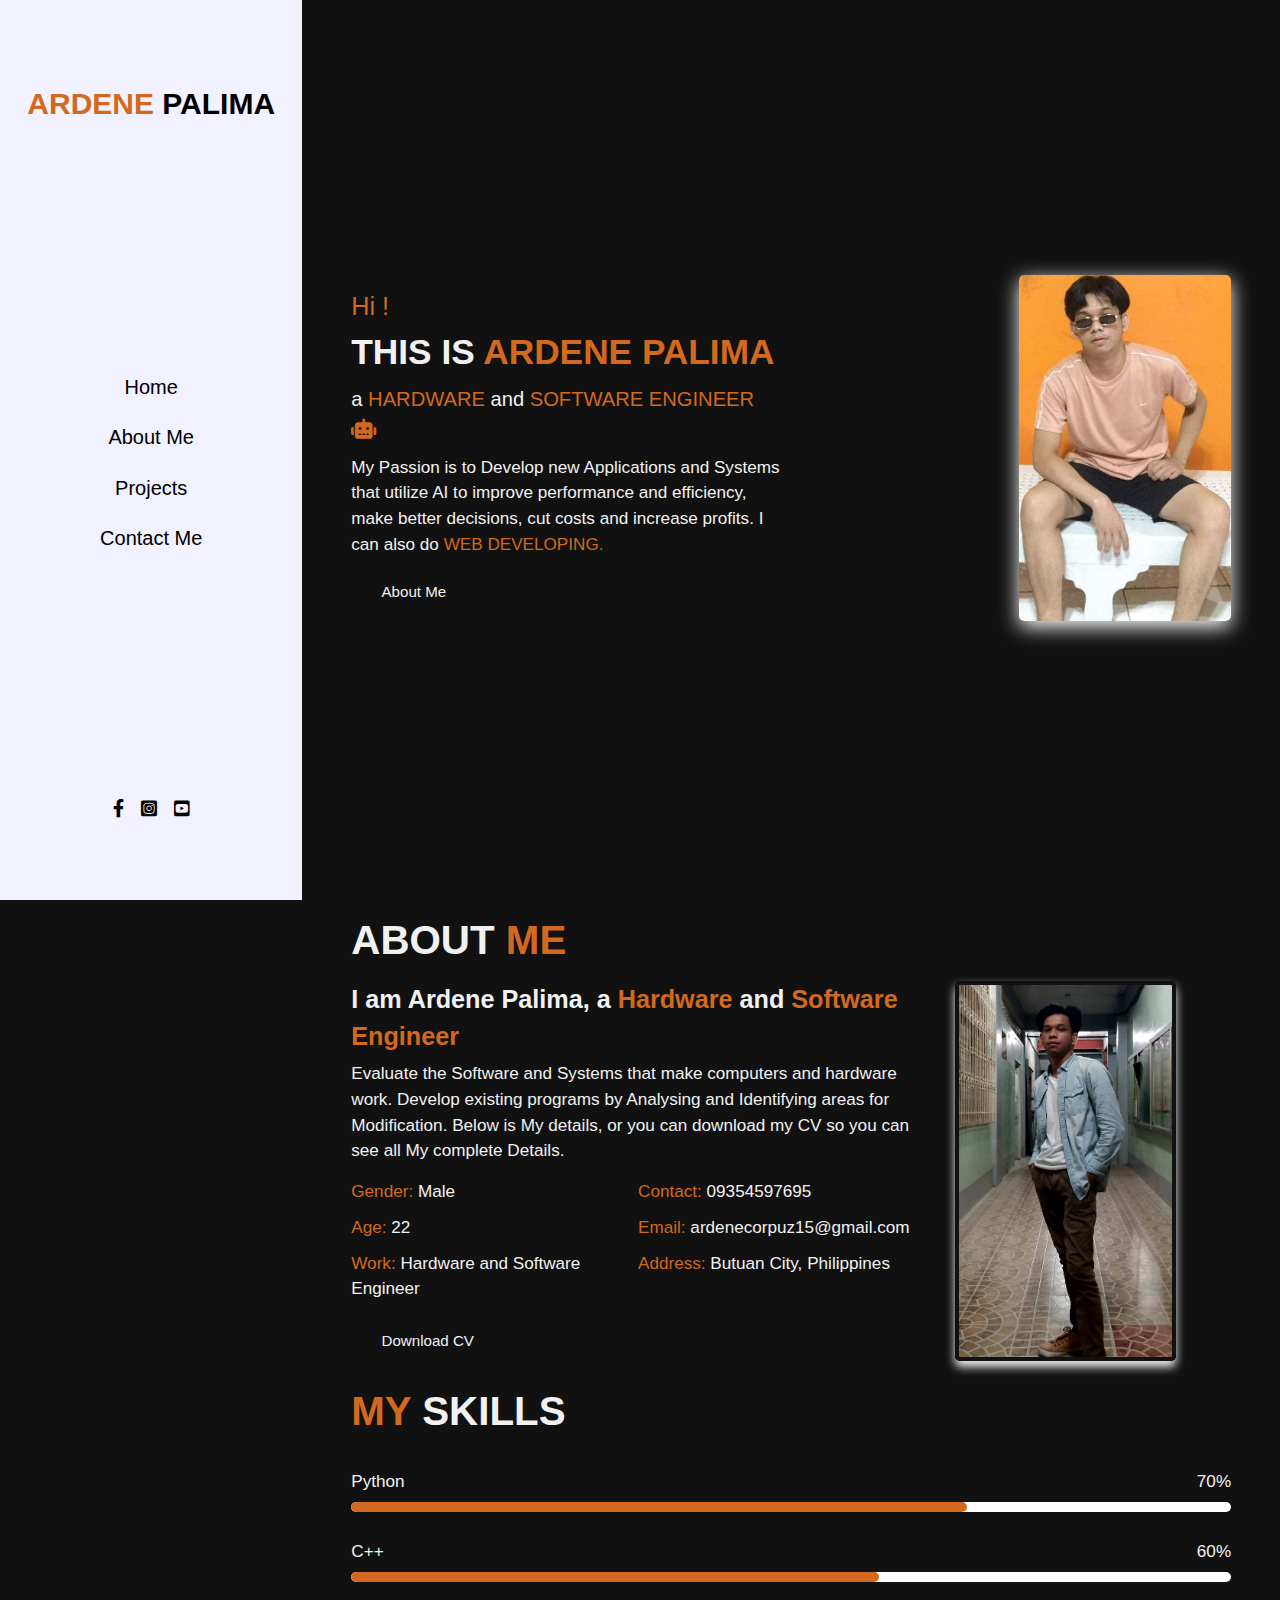
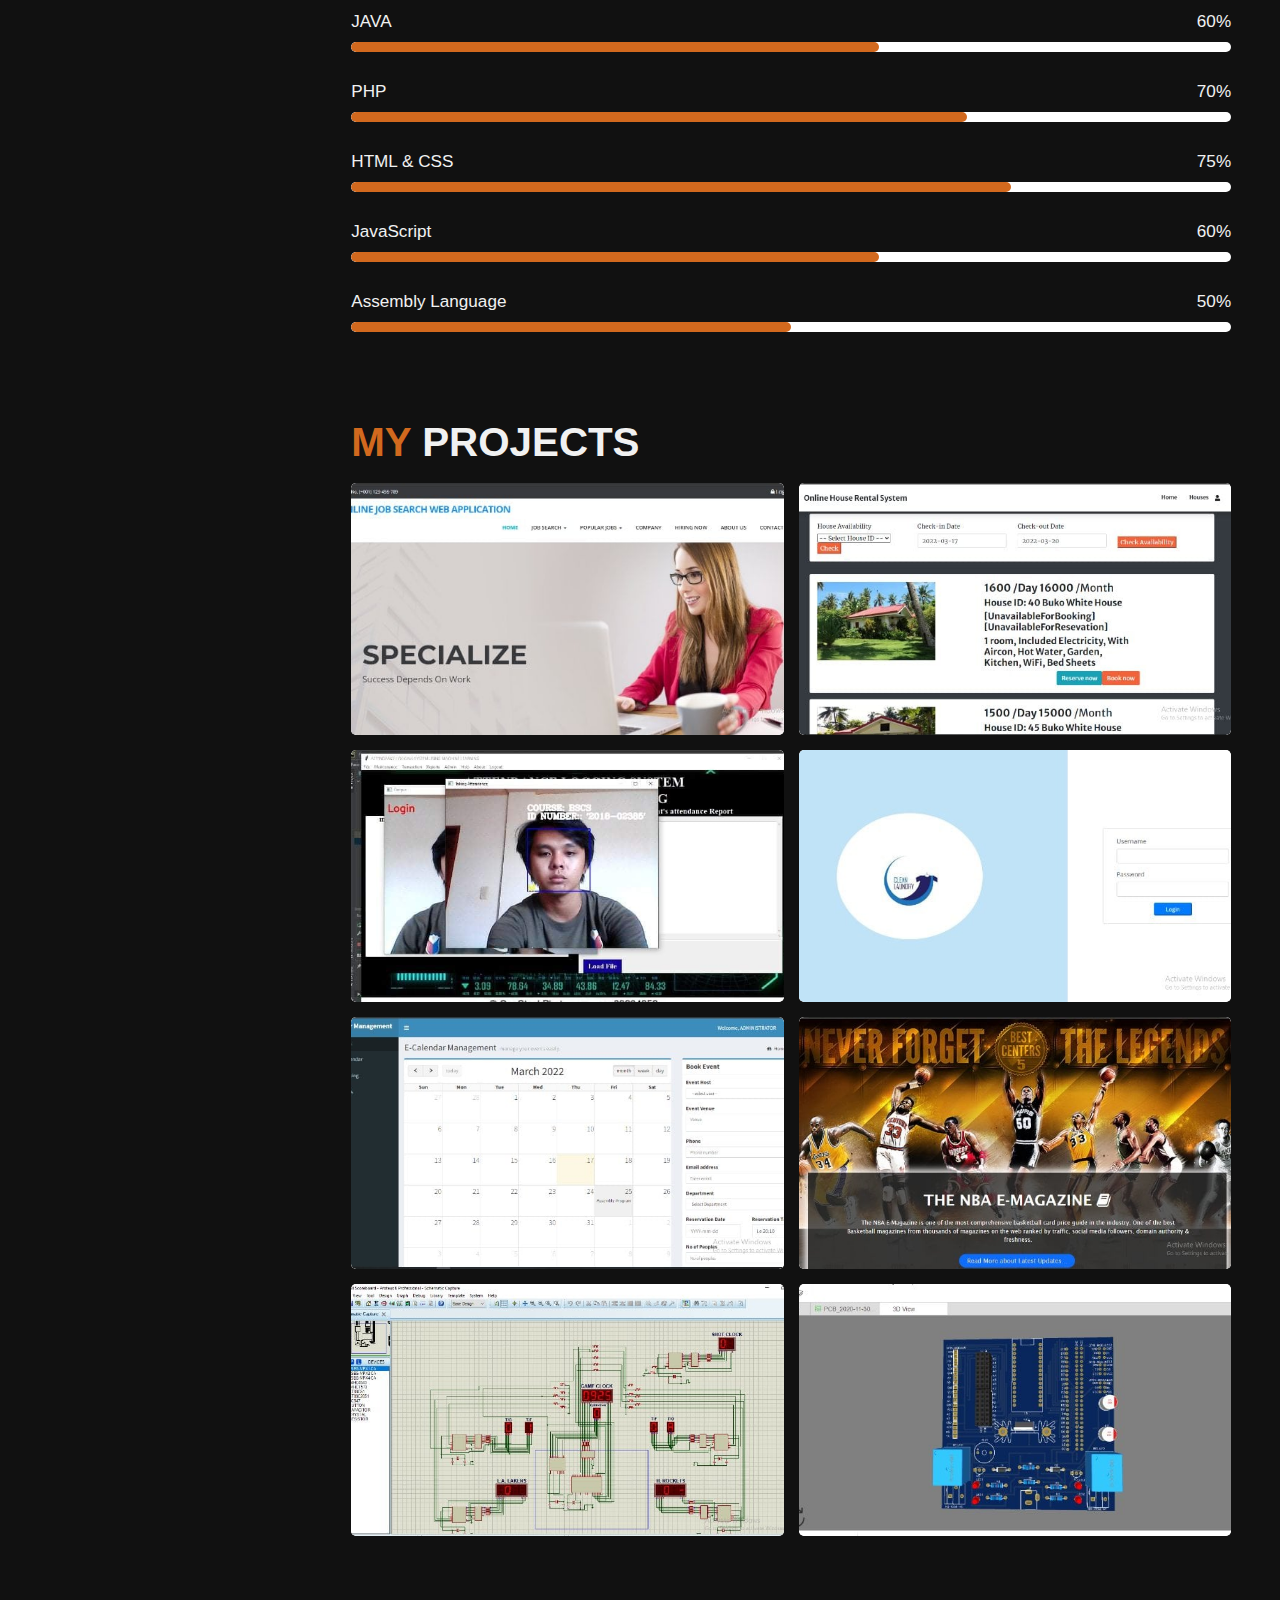
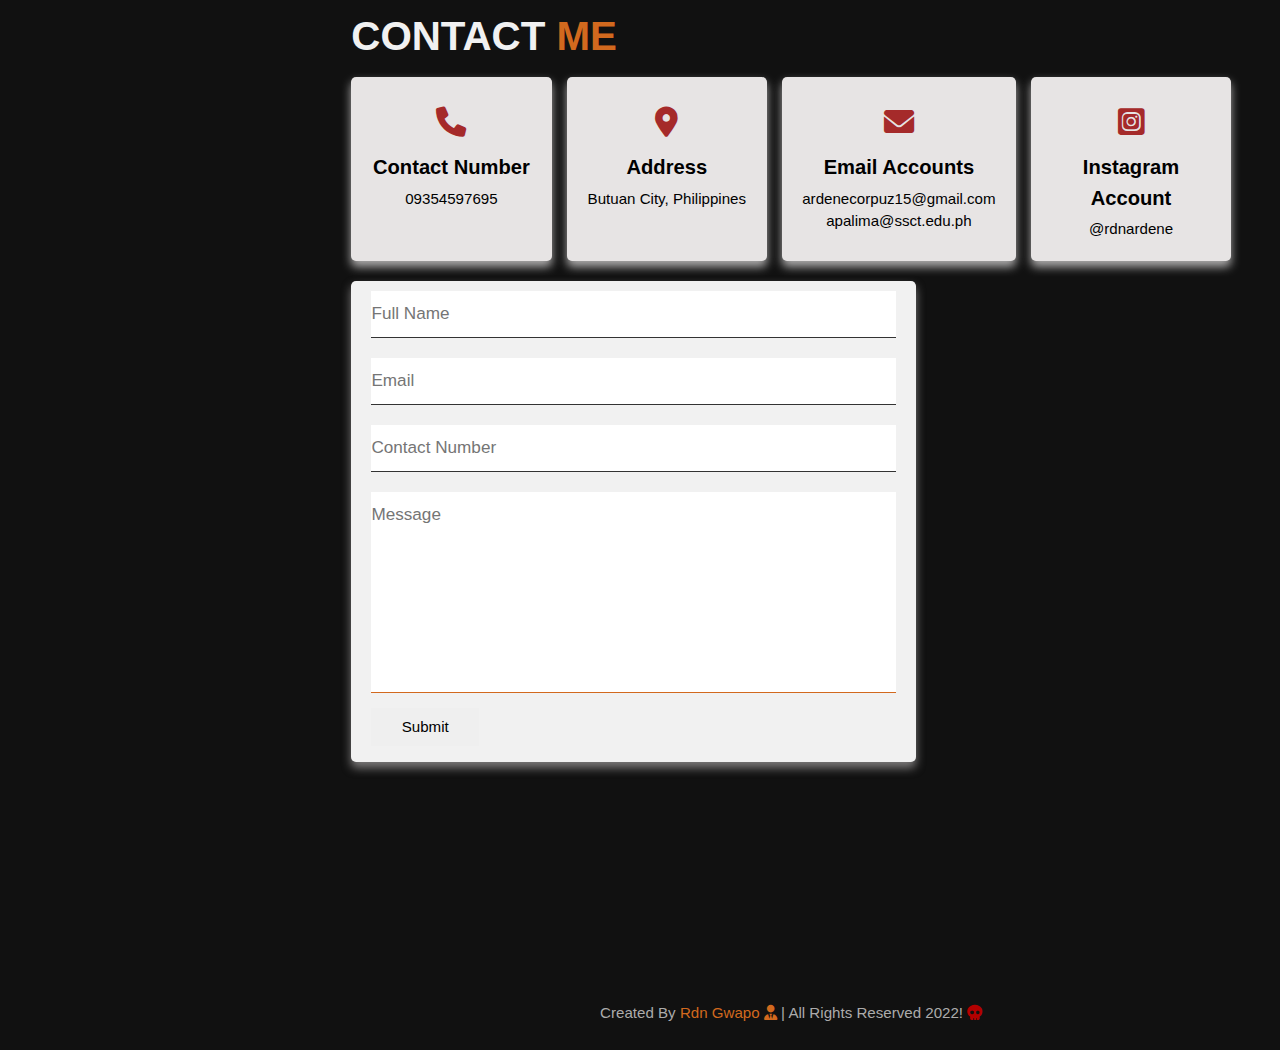
<file: index.html>
<!DOCTYPE html>
<html lang="en">
<head>
    <meta charset="UTF-8">
    <meta http-equiv="X-UA-Compatible" content="IE=edge">
    <meta name="viewport" content="width=device-width, initial-scale=1.0">
    <link rel="stylesheet" href="style.css">
    <link rel="stylesheet" href="https://cdnjs.cloudflare.com/ajax/libs/font-awesome/6.0.0/css/all.min.css">
    <title>Personal E-Portfolio Website</title>
    <link rel="icon" href="images/images.png">
</head>
<body>


    <div id="menu-bars" class="fas fa-bars"></div>

    
        <!-------------------------- HEADER ------------------------->
    <header>
        <a href="index.html" class="logo"> <span>Ardene</span> Palima </a>

        <nav class="navbar">
            <a href="index.html">home</a>
            <a href="about.html">about me</a>
            <a href="project.html">projects</a>
            <a href="contact.html">contact me</a>
        </nav>

        <div class="icons">
            <a href="https://www.facebook.com" target="_blank" class="fab fa-facebook-f"></a>
            <a href="https://www.instagram.com" target="_blank" class="fab fa-instagram-square"></a>
            <a href="https://www.youtube.com" target="_blank" class="fab fa-youtube-square"></a>
        </div>

    </header>


  


    <!---------------------- HOME ------------------------>



    <section class="home">

        <div class="content">
            <span class="greet"> Hi !</span>
            <h3> This is <span> ardene palima </span></h3>
            <p class="info"> a <span>hardware </span> and <span> software engineer  <i class="fa-solid fa-robot"></i> </span></p>
            <p class="text"> My Passion is to Develop new Applications and Systems that utilize AI to improve performance and efficiency, make better decisions, cut costs and increase profits. 
                I can also do <span> web developing. </span>
            </p>
            <a href="about.html" class="btn">about me</a>
        </div>

        <div class="image">
            <img src="images/rdn1.jpg" alt="">
        </div>


    </section>


    <!--------------------------------------- ABOUT --------------------->
    



    <section class="about">


        <h1 class="heading"> about <span> me </span></h1>


        <div class="row1">

            


            <div class="content">
                <h3> I am Ardene Palima, a <span>hardware </span> and <span> software engineer </h3>
                <p>Evaluate the Software and Systems that make computers and hardware work.
                    Develop existing programs by Analysing and Identifying areas for Modification. Below is My details, or you can download my CV so you can
                see all My complete Details.</p>
                    <div class="box-container">
                        <div class="box">
                            <p><span> gender: </span> Male </p>
                            <p><span> age: </span> 22 </p>
                            <p><span> work: </span> Hardware and Software Engineer </p>
                        </div>
                        <div class="box">
                            <p><span> contact: </span> 09354597695 </p>
                            <p style="text-transform: lowercase;"><span> email: </span> ardenecorpuz15@gmail.com </p>
                            <p><span> address: </span> Butuan City, Philippines </p>
                        </div>
                    </div>
                    <a href="images/rdn-resume.pdf" target="_blank" class="btn"> download CV </a>
            </div>
            <div class="image1">
                <img src="images/rdn2.jpg" alt="">
            </div>


        </div>

        <h1 class="heading"><span> my </span> skills </h1>

        <div class="row2">

            <div class="skills">
                <div class="progress">
                    <h3> python <span> 70% </span></h3>
                    <div class="bar"> <span></span></div>
                </div>
 
                <div class="progress">
                    <h3> C++ <span> 60% </span></h3>
                    <div class="bar"> <span></span></div>
                </div>

                <div class="progress">
                    <h3> JAVA <span> 60% </span></h3>
                    <div class="bar"> <span></span></div>
                </div>
              
                <div class="progress">
                    <h3> PHP <span> 70% </span></h3>
                    <div class="bar"> <span></span></div>
                </div>
                <div class="progress">
                    <h3> HTML & CSS <span> 75% </span></h3>
                    <div class="bar"> <span></span></div>
                </div>
                <div class="progress">
                    <h3> JavaScript <span> 60% </span></h3>
                    <div class="bar"> <span></span></div>
                </div>

                <div class="progress">
                    <h3> Assembly Language <span> 50% </span></h3>
                    <div class="bar"> <span></span></div>
                </div>
                             
            </div>

            

        </div>


    </section>





    <!------------------------- PROJECTS -------------------------->



    <section class="projects">
        <h1 class="heading"> <span> my </span> projects </h1>

        <div class="box-container">

            <div class="box">
                <img src="images/1.jpg" alt="">
                <h3> ONLINE JOB SEARCH WEB APPLICATION </h3>
                <div class="icon">
                    <a href="https://github.com/rdnardene/Online-Job-Application.git" target="_blank" class="fas fa-link"></a>
                    <a href="https://github.com/rdnardene/Online-Job-Application.git" target="_blank" class="fa-brands fa-github"></a>
                </div>
            </div>

            <div class="box">
                <img src="images/2.jpg" alt="">
                <h3> Online House Rental for Beach House </h3>
                <div class="icon">
                    <a href="https://github.com/rdnardene/House-Rental.git" target="_blank" class="fas fa-link"></a>
                    <a href="https://github.com/rdnardene/House-Rental.git" target="_blank" class="fa-brands fa-github"></a>
                </div>
            </div>

            <div class="box">
                <img src="images/3.jpg" alt="">
                <h3> Attendace Logging System using Machine Learning </h3>
                <div class="icon">
                    <a href="https://github.com/rdnardene/Attendance-Logging-System.git" target="_blank" class="fas fa-link"></a>
                    <a href="https://github.com/rdnardene/Attendance-Logging-System.git" target="_blank" class="fa-brands fa-github"></a>
                </div>
            </div>

            <div class="box">
                <img src="images/4.jpg" alt="">
                <h3> Laundry Management System </h3>
                <div class="icon">
                    <a href="https://github.com/rdnardene/Laundry-Management-System.git" target="_blank" class="fas fa-link"></a>
                    <a href="https://github.com/rdnardene/Laundry-Management-System.git" target="_blank" class="fa-brands fa-github"></a>
                </div>
            </div>

            <div class="box">
                <img src="images/5.jpg" alt="">
                <h3> Online Calendar Event Management System </h3>
                <div class="icon">
                    <a href="https://github.com/rdnardene/Calendar-Event-Management-System.git" target="_blank" class="fas fa-link"></a>
                    <a href="https://github.com/rdnardene/Calendar-Event-Management-System.git" target="_blank" class="fa-brands fa-github"></a>
                </div>
            </div>

            <div class="box">
                <img src="images/6.jpg" alt="">
                <h3> The NBA E-Magazine </h3>
                <div class="icon">
                    <a href="https://rdnardene.github.io/" target="_blank" class="fas fa-link"></a>
                    <a href="https://github.com/rdnardene/rdnardene.github.io.git" target="_blank" class="fa-brands fa-github"></a>
                </div>
            </div>

            <div class="box">
                <img src="images/7.jpg" alt="">
                <h3> Basketball Scoreboard using AT89C2051 Micro Controller </h3>
                <div class="icon">
                    <a href="https://github.com/rdnardene/Basketball-Scoreboard.git" target="_blank" class="fas fa-link"></a>
                    <a href="https://github.com/rdnardene/Basketball-Scoreboard.git" target="_blank" class="fa-brands fa-github"></a>
                </div>
            </div>

            <div class="box">
                <img src="images/8.jpg" alt="">
                <h3> Integrated Circuit Board </h3>
                <div class="icon">
                    <a href="https://oshwlab.com/apalima/rdn-s-pcb-design?fbclid=IwAR0vtsn4jNaXl914TaEIlW02HlO8pQYN_ETB3AXddYhzmilpuqOHxUSpYr8" target="_blank" class="fas fa-link"></a>
                    <a href="https://oshwlab.com/apalima/rdn-s-pcb-design?fbclid=IwAR0vtsn4jNaXl914TaEIlW02HlO8pQYN_ETB3AXddYhzmilpuqOHxUSpYr8"" target="_blank" class="fa-brands fa-github"></a>
                </div>
            </div>
        </div>

    </section>




    <!------------------------------ CONTACT ----------------------->

    <section class="contact">

        <h1 class="heading"> contact <span> me </span></h1>

        <div class="icons-container">

            <div class="icons">
                <i class="fas fa-phone"></i>
                <h3>contact number</h3>
                <p>09354597695</p>
            </div>

            <div class="icons">
                <i class="fa-solid fa-location-dot"></i>
                <h3>address</h3>
                <p>butuan city, philippines</p>
            </div>

            <div class="icons">
                <i class="fas fa-envelope"></i>
                <h3>email accounts</h3>
                <p style="text-transform: lowercase;">ardenecorpuz15@gmail.com</p>
                <p style="text-transform: lowercase;">apalima@ssct.edu.ph</p>
            </div>

            <div class="icons">
                <i class="fa-brands fa-instagram-square"></i>
                <h3>instagram account</h3>
                <p style="text-transform: lowercase;">@rdnardene</p>
            </div>
        </div>


        <div class="row">

            <form action="">

                <input type="text" placeholder="Full Name" class="box">
                <input type="email" placeholder="Email" class="box">
                <input type="phone" placeholder="Contact Number" class="box">


                <textarea name="" id="" placeholder="Message" cols="30" rows="10"></textarea>

                <input type="submit" class="btn" value="Submit">

            </form>

            <iframe class="map" src="https://www.google.com/maps/embed?pb=!1m18!1m12!1m3!1d252277.03028225986!2d125.44235833521468!3d8.895522462712307!2m3!1f0!2f0!3f0!3m2!1i1024!2i768!4f13.1!3m3!1m2!1s0x3301e998b1704fcf%3A0x85e95810384ea2d6!2sButuan%20City%2C%20Agusan%20Del%20Norte!5e0!3m2!1sen!2sph!4v1646765939591!5m2!1sen!2sph" 
            allowfullscreen="" loading="lazy"></iframe>
        </div>
    </section>


    <!------------------------- FOOTER -------------------------->

    <footer>
        created by <span> rdn gwapo <i class="fa-solid fa-user-tie"></i> </span> | all rights reserved 2022! <i class="fa-solid fa-skull"></i>
    </footer>










    <script src="https://cdnjs.cloudflare.com/ajax/libs/jquery/3.6.0/jquery.min.js"></script>
    <script src="script.js"></script>
</body>
</html>
</file>
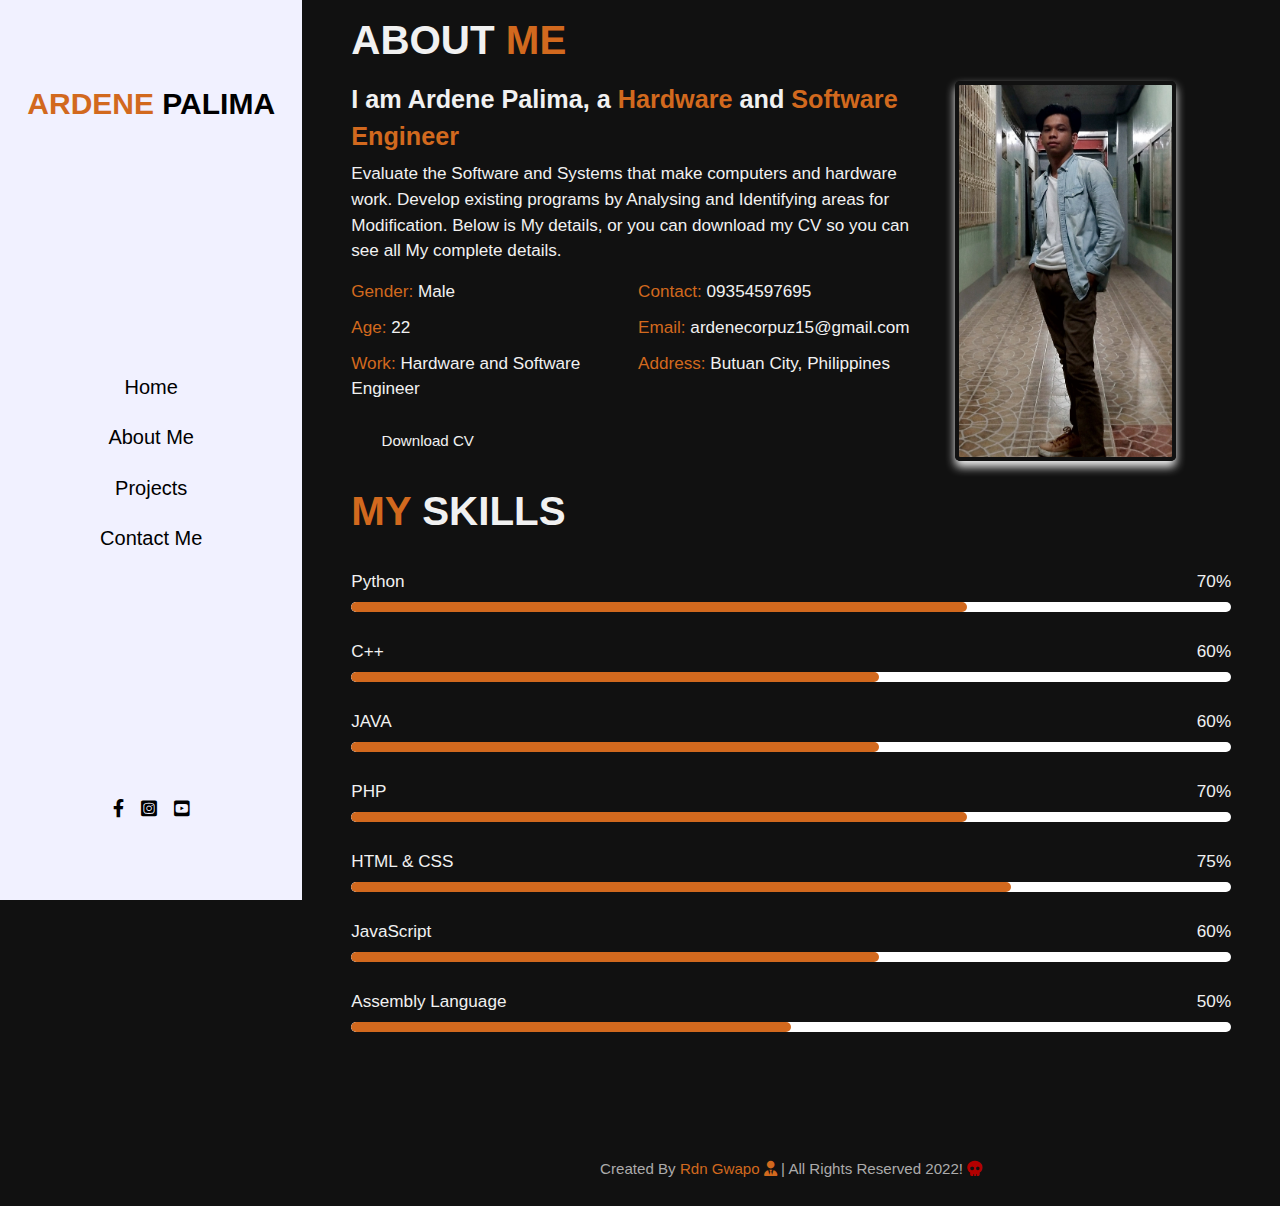
<file: about.html>
<!DOCTYPE html>
<html lang="en">
<head>
    <meta charset="UTF-8">
    <meta http-equiv="X-UA-Compatible" content="IE=edge">
    <meta name="viewport" content="width=device-width, initial-scale=1.0">
    <link rel="stylesheet" href="style.css">
    <link rel="stylesheet" href="https://cdnjs.cloudflare.com/ajax/libs/font-awesome/6.0.0/css/all.min.css">
    <title>Personal E-Portfolio Website</title>
    <link rel="icon" href="images/images.png">
</head>
<body>


    <div id="menu-bars" class="fas fa-bars"></div>

    
        <!-------------------------- HEADER ------------------------->
        <header>
            <a href="index.html" class="logo"> <span>Ardene</span> Palima </a>
    
            <nav class="navbar">
                <a href="index.html">home</a>
                <a href="about.html">about me</a>
                <a href="project.html">projects</a>
                <a href="contact.html">contact me</a>
            </nav>
    
            <div class="icons">
                <a href="https://www.facebook.com" target="_blank" class="fab fa-facebook-f"></a>
                <a href="https://www.instagram.com" target="_blank" class="fab fa-instagram-square"></a>
                <a href="https://www.youtube.com" target="_blank" class="fab fa-youtube-square"></a>
            </div>
    
        </header>


        <!--------------------------------------- ABOUT --------------------->
    



        <section class="about">


            <h1 class="heading"> about <span> me </span></h1>


            <div class="row1">

                


                <div class="content">
                    <h3> I am Ardene Palima, a <span>hardware </span> and <span> software engineer </h3>
                    <p>Evaluate the Software and Systems that make computers and hardware work.
                        Develop existing programs by Analysing and Identifying areas for Modification. Below is My details, or you can download my CV so you can
                    see all My complete details.</p>
                        <div class="box-container">
                            <div class="box">
                                <p><span> gender: </span> Male </p>
                                <p><span> age: </span> 22 </p>
                                <p><span> work: </span> Hardware and Software Engineer </p>
                            </div>
                            <div class="box">
                                <p><span> contact: </span> 09354597695 </p>
                                <p style="text-transform: lowercase;"><span> email: </span> ardenecorpuz15@gmail.com </p>
                                <p><span> address: </span> Butuan City, Philippines </p>
                            </div>
                        </div>
                        <a href="images/rdn-resume.pdf" target="_blank" class="btn"> download CV </a>
                </div>
                <div class="image1">
                    <img src="images/rdn2.jpg" alt="">
                </div>


            </div>

            <h1 class="heading"><span> my </span> skills </h1>

            <div class="row2">

                <div class="skills">
                    <div class="progress">
                        <h3> python <span> 70% </span></h3>
                        <div class="bar"> <span></span></div>
                    </div>
     
                    <div class="progress">
                        <h3> C++ <span> 60% </span></h3>
                        <div class="bar"> <span></span></div>
                    </div>

                    <div class="progress">
                        <h3> JAVA <span> 60% </span></h3>
                        <div class="bar"> <span></span></div>
                    </div>
                  
                    <div class="progress">
                        <h3> PHP <span> 70% </span></h3>
                        <div class="bar"> <span></span></div>
                    </div>
                    <div class="progress">
                        <h3> HTML & CSS <span> 75% </span></h3>
                        <div class="bar"> <span></span></div>
                    </div>
                    <div class="progress">
                        <h3> JavaScript <span> 60% </span></h3>
                        <div class="bar"> <span></span></div>
                    </div>

                    <div class="progress">
                        <h3> Assembly Language <span> 50% </span></h3>
                        <div class="bar"> <span></span></div>
                    </div>
                                 
                </div>

                

            </div>


        </section>



         <!------------------------- FOOTER -------------------------->

    <footer>
        created by <span> rdn gwapo <i class="fa-solid fa-user-tie"></i> </span> | all rights reserved 2022! <i class="fa-solid fa-skull"></i>
    </footer>










    <script src="https://cdnjs.cloudflare.com/ajax/libs/jquery/3.6.0/jquery.min.js"></script>
    <script src="script.js"></script>
</body>
</html>
</file>
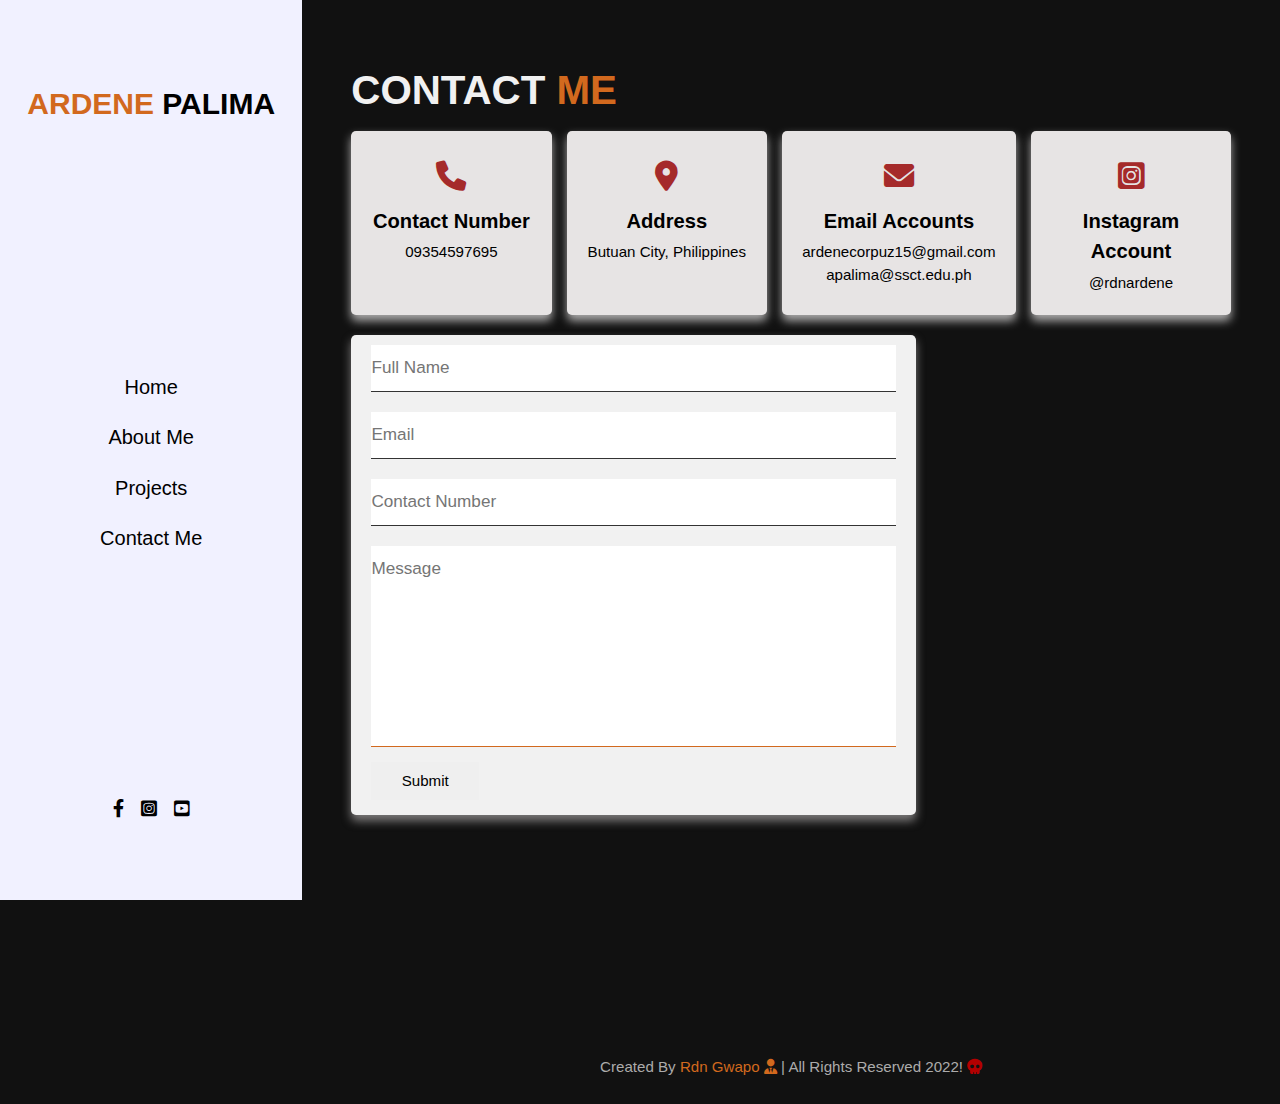
<file: contact.html>
<!DOCTYPE html>
<html lang="en">
<head>
    <meta charset="UTF-8">
    <meta http-equiv="X-UA-Compatible" content="IE=edge">
    <meta name="viewport" content="width=device-width, initial-scale=1.0">
    <link rel="stylesheet" href="style.css">
    <link rel="stylesheet" href="https://cdnjs.cloudflare.com/ajax/libs/font-awesome/6.0.0/css/all.min.css">
    <title>Personal E-Portfolio Website</title>
    <link rel="icon" href="images/images.png">
</head>
<body>


    <div id="menu-bars" class="fas fa-bars"></div>

    
        <!-------------------------- HEADER ------------------------->
    <header>
        <a href="index.html" class="logo"> <span>Ardene</span> Palima </a>

        <nav class="navbar">
            <a href="index.html">home</a>
            <a href="about.html">about me</a>
            <a href="project.html">projects</a>
            <a href="contact.html">contact me</a>
        </nav>

        <div class="icons">
            <a href="https://www.facebook.com" target="_blank" class="fab fa-facebook-f"></a>
            <a href="https://www.instagram.com" target="_blank" class="fab fa-instagram-square"></a>
            <a href="https://www.youtube.com" target="_blank" class="fab fa-youtube-square"></a>
        </div>
    </header>


    <!------------------------------ CONTACT ----------------------->

    <section class="contact">

        <h1 class="heading"> contact <span> me </span></h1>

        <div class="icons-container">

            <div class="icons">
                <i class="fas fa-phone"></i>
                <h3>contact number</h3>
                <p>09354597695</p>
            </div>

            <div class="icons">
                <i class="fa-solid fa-location-dot"></i>
                <h3>address</h3>
                <p>butuan city, philippines</p>
            </div>

            <div class="icons">
                <i class="fas fa-envelope"></i>
                <h3>email accounts</h3>
                <p style="text-transform: lowercase;">ardenecorpuz15@gmail.com</p>
                <p style="text-transform: lowercase;">apalima@ssct.edu.ph</p>
            </div>

            <div class="icons">
                <i class="fa-brands fa-instagram-square"></i>
                <h3>instagram account</h3>
                <p style="text-transform: lowercase;">@rdnardene</p>
            </div>
        </div>


        <div class="row">

            <form action="">

                <input type="text" placeholder="Full Name" class="box">
                <input type="email" placeholder="Email" class="box">
                <input type="phone" placeholder="Contact Number" class="box">


                <textarea name="" id="" placeholder="Message" cols="30" rows="10"></textarea>

                <input type="submit" class="btn" value="Submit">

            </form>

            <iframe class="map" src="https://www.google.com/maps/embed?pb=!1m18!1m12!1m3!1d252277.03028225986!2d125.44235833521468!3d8.895522462712307!2m3!1f0!2f0!3f0!3m2!1i1024!2i768!4f13.1!3m3!1m2!1s0x3301e998b1704fcf%3A0x85e95810384ea2d6!2sButuan%20City%2C%20Agusan%20Del%20Norte!5e0!3m2!1sen!2sph!4v1646765939591!5m2!1sen!2sph" 
            allowfullscreen="" loading="lazy"></iframe>
        </div>
    </section>


    <!------------------------- FOOTER -------------------------->

    <footer>
        created by <span> rdn gwapo <i class="fa-solid fa-user-tie"></i> </span> | all rights reserved 2022! <i class="fa-solid fa-skull"></i>
    </footer>




    <script src="https://cdnjs.cloudflare.com/ajax/libs/jquery/3.6.0/jquery.min.js"></script>
    <script src="script.js"></script>
</body>
</html>
</file>
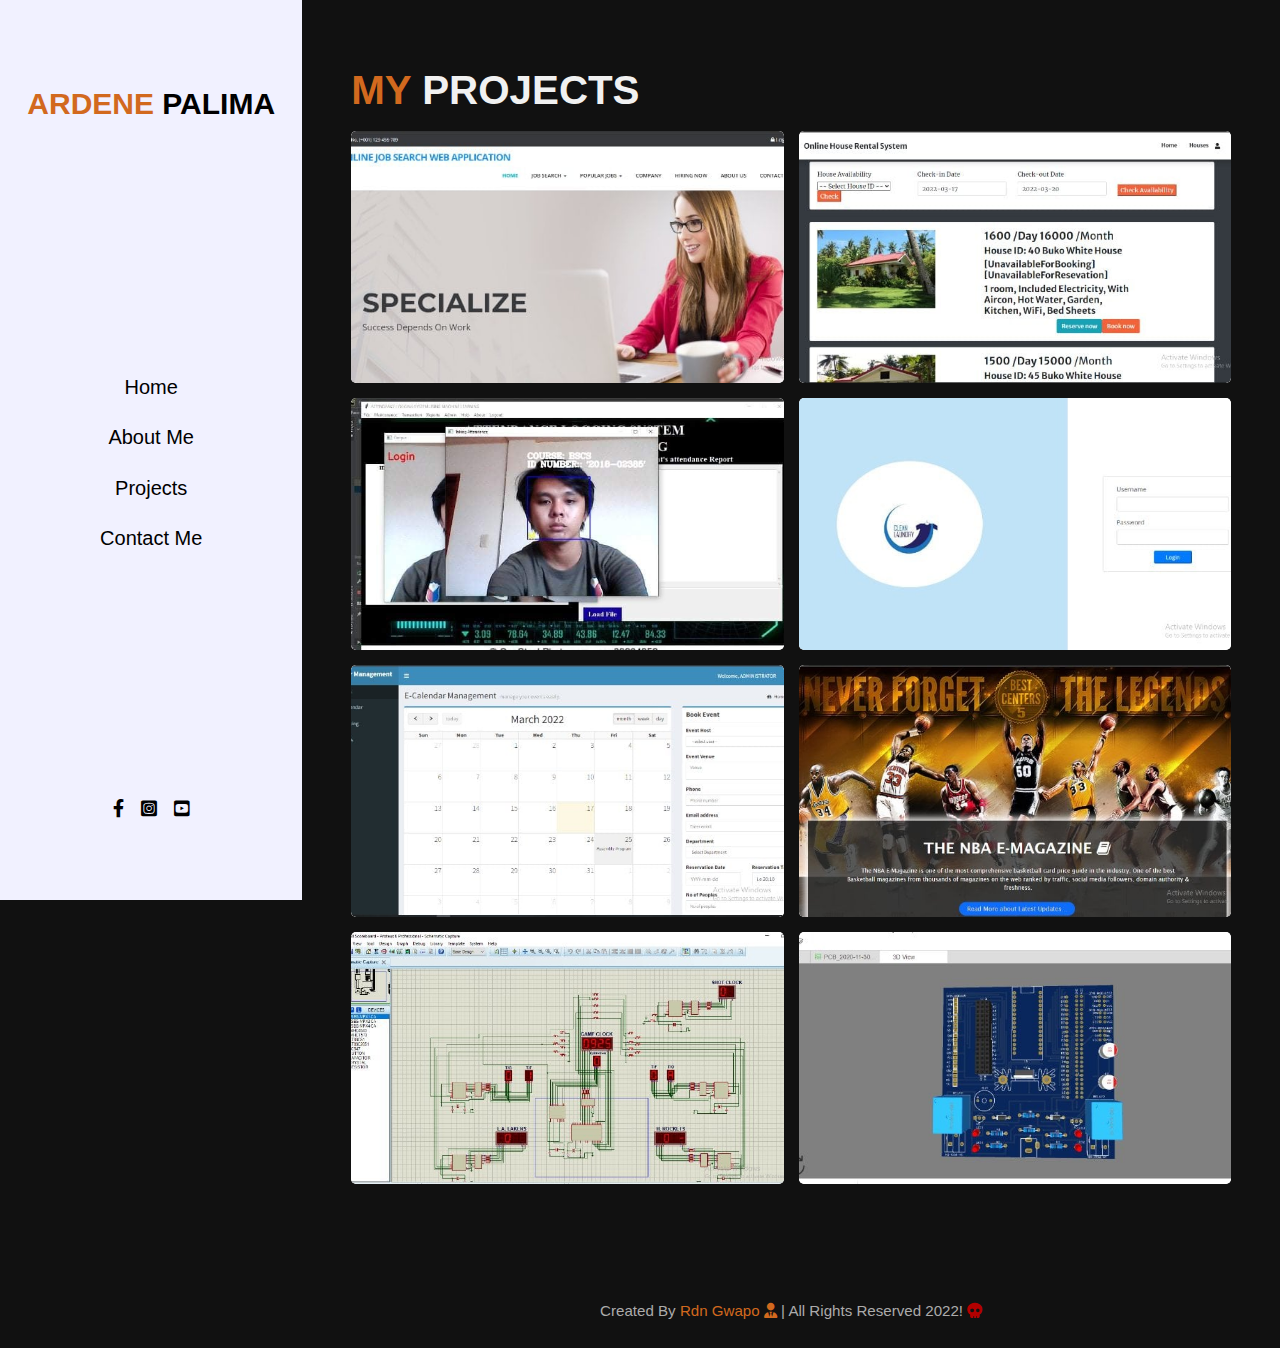
<file: project.html>
<!DOCTYPE html>
<html lang="en">
<head>
    <meta charset="UTF-8">
    <meta http-equiv="X-UA-Compatible" content="IE=edge">
    <meta name="viewport" content="width=device-width, initial-scale=1.0">
    <link rel="stylesheet" href="style.css">
    <link rel="stylesheet" href="https://cdnjs.cloudflare.com/ajax/libs/font-awesome/6.0.0/css/all.min.css">
    <title>Personal E-Portfolio Website</title>
    <link rel="icon" href="images/images.png">
</head>
<body>


    <div id="menu-bars" class="fas fa-bars"></div>

    
        <!-------------------------- HEADER ------------------------->
    <header>
        <a href="index.html" class="logo"> <span>Ardene</span> Palima </a>

        <nav class="navbar">
            <a href="index.html">home</a>
            <a href="about.html">about me</a>
            <a href="project.html">projects</a>
            <a href="contact.html">contact me</a>
        </nav>

        <div class="icons">
            <a href="https://www.facebook.com" target="_blank" class="fab fa-facebook-f"></a>
            <a href="https://www.instagram.com" target="_blank" class="fab fa-instagram-square"></a>
            <a href="https://www.youtube.com" target="_blank" class="fab fa-youtube-square"></a>
        </div>

    </header>



     <!------------------------- PROJECTS -------------------------->



     <section class="projects">
        <h1 class="heading"> <span> my </span> projects </h1>

        <div class="box-container">

            <div class="box">
                <img src="images/1.jpg" alt="">
                <h3> ONLINE JOB SEARCH WEB APPLICATION </h3>
                <div class="icon">
                    <a href="https://github.com/rdnardene/Online-Job-Application.git" target="_blank" class="fas fa-link"></a>
                    <a href="https://github.com/rdnardene/Online-Job-Application.git" target="_blank" class="fa-brands fa-github"></a>
                </div>
            </div>

            <div class="box">
                <img src="images/2.jpg" alt="">
                <h3> Online House Rental for Beach House </h3>
                <div class="icon">
                    <a href="https://github.com/rdnardene/House-Rental.git" target="_blank" class="fas fa-link"></a>
                    <a href="https://github.com/rdnardene/House-Rental.git" target="_blank" class="fa-brands fa-github"></a>
                </div>
            </div>

            <div class="box">
                <img src="images/3.jpg" alt="">
                <h3> Attendace Logging System using Machine Learning </h3>
                <div class="icon">
                    <a href="https://github.com/rdnardene/Attendance-Logging-System.git" target="_blank" class="fas fa-link"></a>
                    <a href="https://github.com/rdnardene/Attendance-Logging-System.git" target="_blank" class="fa-brands fa-github"></a>
                </div>
            </div>

            <div class="box">
                <img src="images/4.jpg" alt="">
                <h3> Laundry Management System </h3>
                <div class="icon">
                    <a href="https://github.com/rdnardene/Laundry-Management-System.git" target="_blank" class="fas fa-link"></a>
                    <a href="https://github.com/rdnardene/Laundry-Management-System.git" target="_blank" class="fa-brands fa-github"></a>
                </div>
            </div>

            <div class="box">
                <img src="images/5.jpg" alt="">
                <h3> Online Calendar Event Management System </h3>
                <div class="icon">
                    <a href="https://github.com/rdnardene/Calendar-Event-Management-System.git" target="_blank" class="fas fa-link"></a>
                    <a href="https://github.com/rdnardene/Calendar-Event-Management-System.git" target="_blank" class="fa-brands fa-github"></a>
                </div>
            </div>

            <div class="box">
                <img src="images/6.jpg" alt="">
                <h3> The NBA E-Magazine </h3>
                <div class="icon">
                    <a href="https://rdnardene.github.io/" target="_blank" class="fas fa-link"></a>
                    <a href="https://github.com/rdnardene/rdnardene.github.io.git" target="_blank" class="fa-brands fa-github"></a>
                </div>
            </div>

            <div class="box">
                <img src="images/7.jpg" alt="">
                <h3> Basketball Scoreboard using AT89C2051 Micro Controller </h3>
                <div class="icon">
                    <a href="https://github.com/rdnardene/Basketball-Scoreboard.git" target="_blank" class="fas fa-link"></a>
                    <a href="https://github.com/rdnardene/Basketball-Scoreboard.git" target="_blank" class="fa-brands fa-github"></a>
                </div>
            </div>

            <div class="box">
                <img src="images/8.jpg" alt="">
                <h3> Integrated Circuit Board </h3>
                <div class="icon">
                    <a href="https://oshwlab.com/apalima/rdn-s-pcb-design?fbclid=IwAR0vtsn4jNaXl914TaEIlW02HlO8pQYN_ETB3AXddYhzmilpuqOHxUSpYr8" target="_blank" class="fas fa-link"></a>
                    <a href="https://oshwlab.com/apalima/rdn-s-pcb-design?fbclid=IwAR0vtsn4jNaXl914TaEIlW02HlO8pQYN_ETB3AXddYhzmilpuqOHxUSpYr8"" target="_blank" class="fa-brands fa-github"></a>
                </div>
            </div>
        </div>

    </section>


        <!------------------------- FOOTER -------------------------->

        <footer>
            created by <span> rdn gwapo <i class="fa-solid fa-user-tie"></i> </span> | all rights reserved 2022! <i class="fa-solid fa-skull"></i>
        </footer>
    
    
 
    
    
        <script src="https://cdnjs.cloudflare.com/ajax/libs/jquery/3.6.0/jquery.min.js"></script>
        <script src="script.js"></script>
    </body>
    </html>
</file>
<file: style.css>
*{
    padding: 0;
    margin: 0;
    box-sizing: border-box;
    transition: all .2s linear;
    text-decoration: none; 
    outline: none;
    line-height: 1.5;
    border: none;
    text-transform: capitalize;
    font-family: 'Trebuchet MS', 'Lucida Sans Unicode', 'Lucida Grande', 'Lucida Sans', Arial, sans-serif;
}

html{
    font-size: 63%;
    scroll-behavior: smooth;
    overflow-x: hidden;
}

body{
    background: #111;
    padding-left: 30rem;
}



/*------------------------- HEADER ---------------------*/


header{
    display: flex;
    flex-flow: column;
    padding: 8rem 2rem;
    width: 30rem;
    top: 0;
    bottom: 0;
    left: 0;
    align-items: center;
    text-align: center;
    justify-content: space-between;
    background: #f1f1ff;
    z-index: 1000;
    position: fixed;
}

header .logo{
    color: #000;
    font-size: 30px;
    font-weight: bold;
    text-transform: uppercase;
}

header .logo span{
    color: chocolate;
    text-transform: uppercase;
}

header .navbar a{
    display: block;
    color: #000;
    font-size: 20px;
    margin: 2rem 0;
}

header .navbar a:hover{
    transition: 1s;
    color: chocolate;
}

header .icons a{
    font-size: 18px;
    color: #000;
    margin: 0 .7rem;
}

header .icons a:hover{
    letter-spacing: .2rem;
    color: chocolate;
}

#menu-bars{
    position: fixed;
    z-index: 10000;
    color: chocolate;
    top: 1rem;
    right: 1rem;
    border-radius: .5rem;
    font-size: 2rem;
    padding: 1rem 1rem;
    cursor: pointer;
    display: none;
}


/*---------------------- HOME -------------------------*/

section{
    padding: 1rem 5%;
    min-height: 100vh;
}

.home{
    display: flex;
    flex-wrap: wrap;
    align-items: center;
    gap: 1.5rem;
}

.home .content{
    flex: 1 1 40rem;
}

.home .image{
    flex: 1 1 40rem;
    padding-left: 25%;
}

.home .image img{
    width: 100%;
    border-radius: .5rem;
    box-shadow: 0 .5rem 2rem #fff;
}

.home .content .greet{
    font-size: 2.5rem;
    color: chocolate;
}

.home .content h3{
    font-size: 3.5rem;
    color: #f1f1f1;
    text-transform: uppercase;
}

.home .content h3 span{
    color: chocolate;
    text-transform: uppercase;
}

.home .content p span{
    color: chocolate;
    text-transform: uppercase;
}

.home .content .info{
    font-size: 2rem;
    color: #f1f1f1;
    padding: .5rem 0;
    text-transform: none;
}

.home .content .text{
    font-size: 1.7rem;
    color: #f1f1f1;
    padding: .5rem 0;
    text-transform: none;
}

.btn{
    display: inline-block;
    margin-top: 1rem;
    padding: .8rem 3rem;
    color: #f1f1f1;
    font-size: 1.5rem;
    cursor: pointer;
}

.btn:hover{
    background-color: chocolate;
    letter-spacing: .2rem;
}





/*--------------------------- ABOUT ------------------------*/

.heading{
    font-size: 4rem;
    color: #f1f1f1;
    padding-bottom: 1rem;
    text-transform: uppercase;
}

.heading span{
    color: chocolate;
    text-transform: uppercase;
}

.about .row1{
    display: flex;
    flex-wrap: wrap;
    padding-bottom: 2rem;
    gap: 1.5rem;
}

.about .row1 .image1{
    flex: 1 1 25rem;
    padding-left: 30px;
}

.about .row1 .image1 img{
    object-fit: cover;
    height: 100%;
    width: 80%;
    border-radius: .5rem;
    box-shadow: 0 .5rem 1rem #f1f1f1;
    border: .4rem solid #111;
}

.about .row1 .content{
    flex: 1 1 50rem;
}

.about .row1 .content h3{
    font-size: 2.5rem;
    color: #f1f1f1;
    text-transform: none;
}

.about .row1 .content p{
    font-size: 1.7rem;
    padding: .5rem 0;
    color: #f1f1f1;
    text-transform: none;
}

.about .row1 .content h3 span{
    color: chocolate;
}


.about .row1 .content .box-container{
    display: flex;
    flex-wrap: wrap;
    padding: 0.5rem 0;
    gap: 1.5rem;
}

.about .row1 .content .box-container .box{
    flex: 1 1 20rem;
}

.about .row1 .content .box-container .box span{
    color: chocolate;
}

.about .row2{
    display: flex;
    flex-wrap: wrap;
    align-items: center;
    gap: 1.5rem;
}

.about .row2 .skills{
    flex: 1 1 40rem;
}

.about .row2 .skills .progress{
    padding: 1rem 0;
}

.about .row2 .skills .progress h3{
    display: flex;
    justify-content: space-between;
    font-size: 1.7rem;
    padding: .7rem 0;
    color: #f1f1f1;
    font-weight: 400;
}

.about .row2 .skills .progress .bar{
    width: 100%;
    background: #fff;
    overflow: hidden;
    height: 1rem;
    border-radius: 50rem;
}

.about .row2 .skills .progress .bar span{
    display: block;
    height: 100%;
    background: chocolate;
    border-radius: 50rem;
}

.about .row2 .skills .progress:nth-child(1) .bar span{
    width: 70%;
}

.about .row2 .skills .progress:nth-child(2) .bar span{
    width: 60%;
}

.about .row2 .skills .progress:nth-child(3) .bar span{
    width: 60%;
}

.about .row2 .skills .progress:nth-child(4) .bar span{
    width: 70%;
}

.about .row2 .skills .progress:nth-child(5) .bar span{
    width: 75%;
}

.about .row2 .skills .progress:nth-child(6) .bar span{
    width: 60%;
}

.about .row2 .skills .progress:nth-child(7) .bar span{
    width: 50%;
}



/*------------------------ PROJECTS --------------------*/

.projects{
    margin-top: 50px;
}



.projects .box-container{
    display: flex;
    flex-wrap: wrap;
    gap: 1.5rem;
}

.projects .box-container .box{
    flex: 1 1 30rem;
    height: 25rem;
    position: relative;
    overflow: hidden;
    border-radius: .5rem;
    /* box-shadow: 0 .5rem 1rem #f1f1f1;
    border: .4rem solid #111; */
    background: #fff;  
}

.projects .box-container .box img{
    width: 100%;
    height: 100%;
    object-fit: cover;
    position: relative;
    z-index: 1;
    border-radius: .5rem;
}

.projects .box-container .box:hover img{
    width: 75%;
    height: 55%;
    cursor: pointer;
    transition: 1s;
}

.projects .box-container .box h3{
    position: absolute;
    bottom: .5rem;
    left: 1rem;
    font-size: 2.5rem;
    color: #000;
    text-transform: uppercase;
}

.projects .box-container .box .icon{
    position: absolute;
    right: 1rem;
    top: 1rem;

}

.projects .box-container .box .icon a{
    display: block;
    height: 4rem;
    width: 4rem;
    border-radius: .5rem;
    background: #000;
    color: #fff;
    font-size: 1.7rem;
    line-height: 4rem;
    text-align: center;
    margin-bottom: 1rem;
}

.projects .box-container .box .icon a:hover{
    color: chocolate;
    letter-spacing: .2rem;
}




/*-------------------------- CONTACT ----------------------*/

.contact{
    margin-top: 50px;
}



.contact .icons-container{
    display: flex;
    flex-wrap: wrap;
    gap: 1.5rem;
    padding-bottom: 2rem;
}

.contact .icons-container .icons{
    text-align: center;
    padding: 2rem;
    border-radius: .5rem;
    background: #e7e4e4;
    box-shadow: 0 .5rem 1rem #acabab;
    flex: 1 1 15rem;
}

.contact .icons-container .icons i{
    width: 5rem;
    height: 5rem;
    line-height: 5rem;
    color: brown;
    font-size: 3rem;
    border-radius: 50%;
}

.contact .icons-container .icons p{
    color: #000;
    font-size: 1.5rem;
}

.contact .icons-container .icons h3{
    color: #000;
    padding: .5rem 0;
    font-size: 2rem;
}

.contact .row{
    display: flex;
    flex-wrap: wrap;
    gap: 1.5rem;
}

.contact .row form{
    flex: 1 1 55rem;
    background: #f1f1f1;
    padding: 0 2rem;
    border-radius: .5rem;
    box-shadow: 0 .5rem 1rem #7c7a7a;
}

.contact .row .map{
    flex: 1 1 25rem;
    border-radius: .5rem;
    width: 100%;
}

.contact .row form textarea{
    resize: none;
    height: 20rem;
}

.contact .row form .box,
.contact .row form textarea{
    width: 100%;
    text-transform: none;
    font-size: 1.7rem;
    padding: 1rem 0;
    margin: 1rem 0;
    border-bottom: .1rem solid #333;
    color: #333;
}

.contact .row form .box:focus,
.contact .row form textarea{
    border-color: chocolate;
}

.contact .row form .box::placeholder,
.contact .row form textarea::placeholder{
    text-transform: capitalize;
}

.contact .row form .btn{
    margin-bottom: 1.5rem;
    margin-top: 0;
    color: #000;
}




/*------------------------- FOOTER ----------------------*/

footer{
    margin-top: 8rem;
    font-size: 1.5rem;
    padding: 2.5rem;
    text-align: center;
    color: #acabab;
}

footer span{
    color: chocolate;
}

footer .fa-skull{
    color: rgb(179, 0, 0);
}










/*------------------ @media query -------------------*/




@media (max-width:900px) {

    html{
        font-size: 55%;
    }

    body{
        padding: 0;
    }

    #menu-bars{
        display: initial;
    }

    header{
        left: -120%;
    }

    header.active{
        left: 0;
    }

 
}



@media (max-width:380px) {

    html{
        font-size: 50%;
    }

    header{
        width: 100%;
    }
}
</file>
